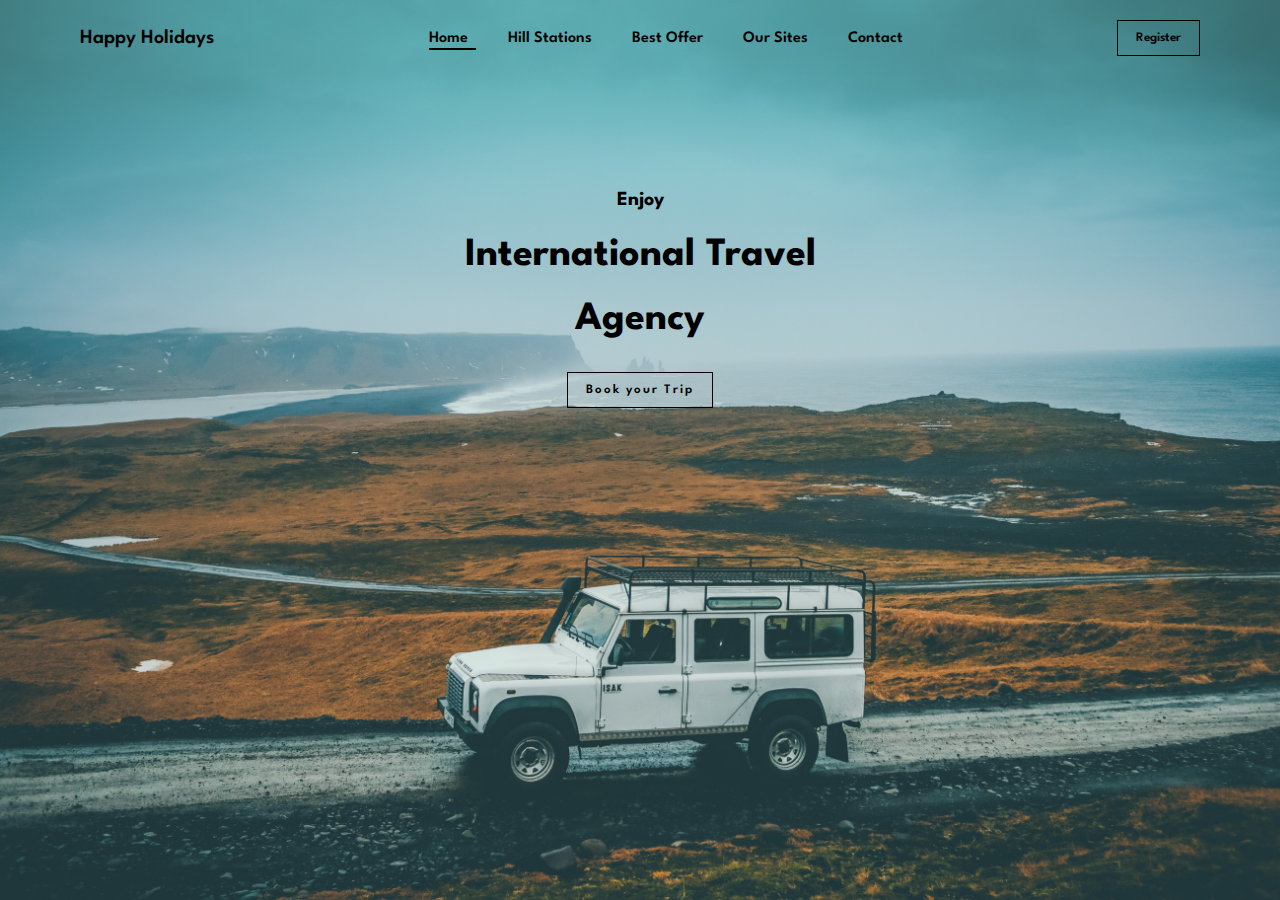
<file: Task1/index.html>
<!DOCTYPE html>
<html lang="en">
<head>
    <meta charset="UTF-8">
    <meta http-equiv="X-UA-Compatible" content="IE=edge">
    <meta name="viewport" content="width=device-width, initial-scale=1.0">
    <title>Happy Holidays-Landing Page</title>
    <link rel="stylesheet" href="style.css">
</head>
<body>
    <section class="main">
        <section id="header">
            <div class="logo">
                Happy Holidays
            </div>
    
            <div>
                <ul id="navbar">
                    <li><a class="active" href="#">Home</a></li>
                    <li><a href="#">Hill Stations</a></li>
                    <li><a href="#">Best Offer</a></li>
                    <li><a href="#">Our Sites</a></li>
                    <li><a href="#">Contact</a></li>
                   
                </ul>
            </div>
            <div class="register">
                <button class="white">Register</button>
            </div>
        </section>

        <section id="main-text">
            <h4>Enjoy</h4>
            <h2>International Travel</h2>
            <h2>Agency</h2>
            <button class="white">Book your Trip</button>
        </section>
    </section>
</body>
</html>
</file>
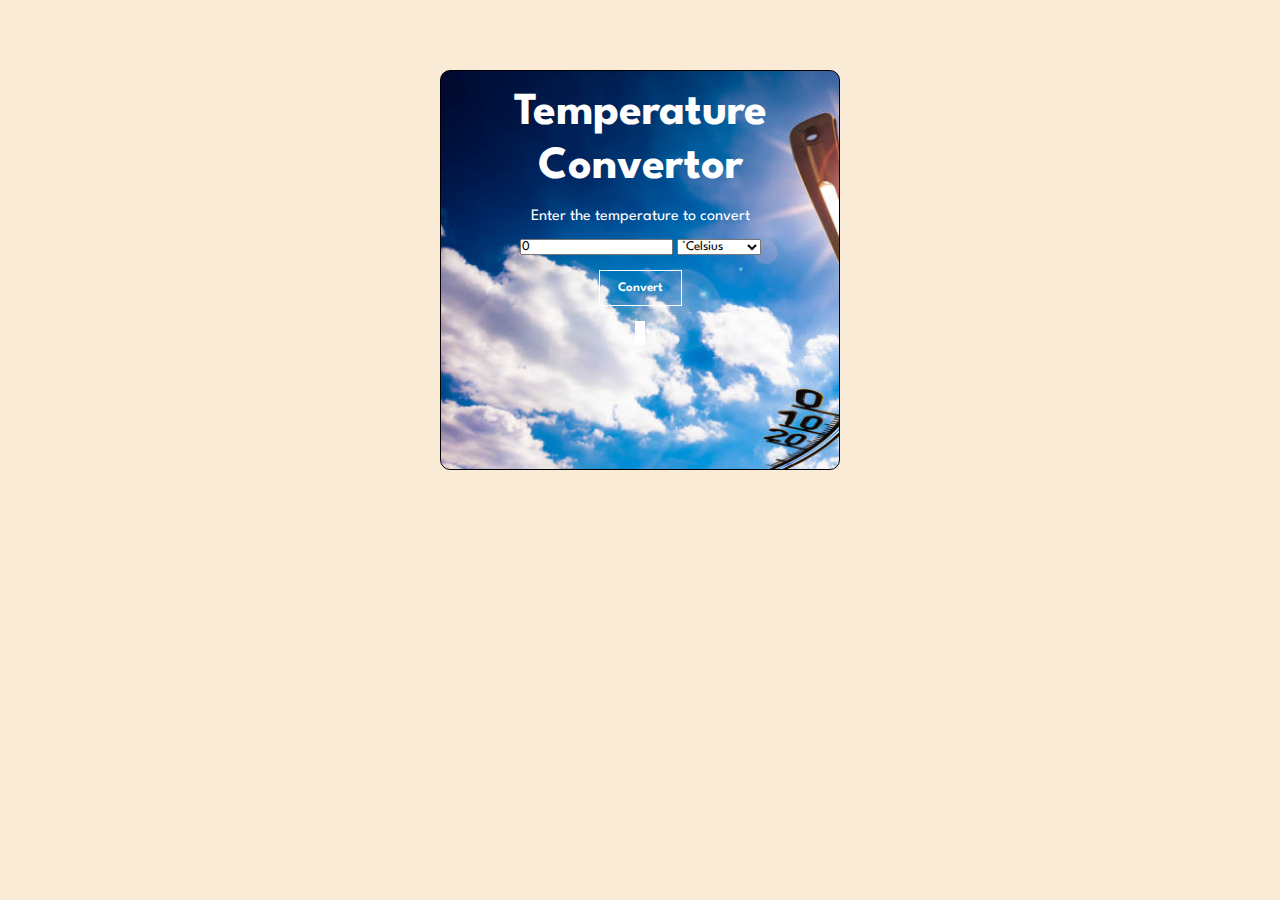
<file: Task3/index.html>
<!DOCTYPE html>
<html lang="en">
<head>
    <meta charset="UTF-8">
    <meta http-equiv="X-UA-Compatible" content="IE=edge">
    <meta name="viewport" content="width=device-width, initial-scale=1.0">
    <title>Temperature Convertor</title>
    
    <link rel="stylesheet" href="style.css">
    
</head>
<body>
    <div class="container">
        <h2>Temperature Convertor </h2>
        <form id="calcTemp" onsubmit="calculateTemp(); return false">
            <label for="temp"><p>Enter the temperature to convert</p></label>
            <br>
            <input type="number" name="temp" id="temp" value="0">
            <select name="temp_diff" id="temp_diff">
                <option value="cel">&#176;Celsius</option>
                <option value="fah">&#176;Fahrenheit</option>
            </select>
            <br>
            <button class="white" name="temp" id="submit"> Convert </button>
            <br>
            <span id="result"></span>
        </form>
    </div>

    <script src="script.js"></script>
</body>
</html>
</file>
<file: Task1/style.css>
@import url("https://fonts.googleapis.com/css2?family=Spartan:wght@100;200;300;400;500;600;700;800;900&display=swap");
* {
  margin: 0;
  padding: 0;
  box-sizing: border-box;
  font-family: "Spartan", sans-serif;
}

html {
  scroll-behavior: smooth;
}

/* Global Styles */

h1 {
  font-size: 50px;
  line-height: 64px;
  color: #222;
}

h2 {
  font-size: 40px;
  line-height: 54px;
  color:black;
  padding: 5px;
}

h4 {
  font-size: 20px;
  color: black;
  padding: 15px;
}

h6 {
  font-weight: 700;
  font-size: 12px;
}

p {
  font-size: 16px;
  color: #465b52;
  margin: 15px 0 20px 0;
}

.main{
    width: 100%;
    height: 100vh;
   
    background-image: url(bg2.jpg);
    background-size: cover;
    
}

#header{
    display: flex;
    align-items: center;
    justify-content: space-between;
    padding: 20px 80px;
    top: 0;
    left:0; 
    
}

#navbar{
    display:flex;
    justify-content: center;
    align-items: center;
    
}

#navbar li{
    list-style: none;
    padding : 0 20px;
    position: relative;

}

#navbar li a{
    text-decoration: none;
    font-size:16px;
    font-weight:600;
    color: rgb(0, 0, 0);
    transition: 0.3s ease;

}

#navbar li a.active::after,
#navbar li a:hover::after{
    content: "";
    width:60%;
    height: 2px;
    background: black;
    position: absolute;
    bottom: -4px;
    left:20px;
}

button.white{
    font-size: 13px;
    font-weight: 600;
    padding:11px 18px;
    color:black;
    background-color: transparent;
    cursor: pointer;
    border: 1px solid black;
    outline: none;
    transition: 0.2s;
}

body {
  width: 100%;
}

 button:hover{
    background: black;
    color: white;
    border-radius: 5px;
}

.logo{
    font-size:20px;
    font-weight:600;
    color: black;
}

#main-text{
    margin-top: 100px;
    display: flex;
    flex-direction: column;
    justify-content: space-evenly;
    align-items: center;
}

#main-text button{
    margin-top: 20px;
    letter-spacing: 2px;
}
</file>
<file: Task3/style.css>
@import url("https://fonts.googleapis.com/css2?family=Spartan:wght@100;200;300;400;500;600;700;800;900&display=swap");
* {
  margin: 0;
  padding: 0;
  box-sizing: border-box;
  font-family: "Spartan", sans-serif;
}
h2 {
    font-size: 46px;
    line-height: 54px;
    color: white;
    padding-top: 15px;
    padding-bottom: 15px;
}
p{
    color:white;
}

button.white{
    font-size: 13px;
    font-weight: 600;
    margin-top: 15px;
    padding:11px 18px;
    color:#fff;
    background-color: transparent;
    cursor: pointer;
    border: 1px solid #fff;
    outline: none;
    transition: 0.2s;
    margin-bottom: 20px;
}
body {
    width: 100%;
    display: flex;
    align-items: center;
    justify-content: center;
    padding-top: 70px;
    background-color: antiquewhite;
    

}
  
.container button:hover{
    background:white;
    color:black;
    border-radius: 5px;
}



.container{
    border:1px solid black;
    background-image: url(background.jpg);
    background-repeat: no-repeat;
    background-size: cover;
    justify-content: center;
    text-align: center;
    width:400px;
    height: 400px;
    border-radius: 10px;
    
}

#result{
    color:black;
    background-color: #fff;
    padding: 5px ;
    font-size: 15px;
    font-weight: 600;
}
</file>
